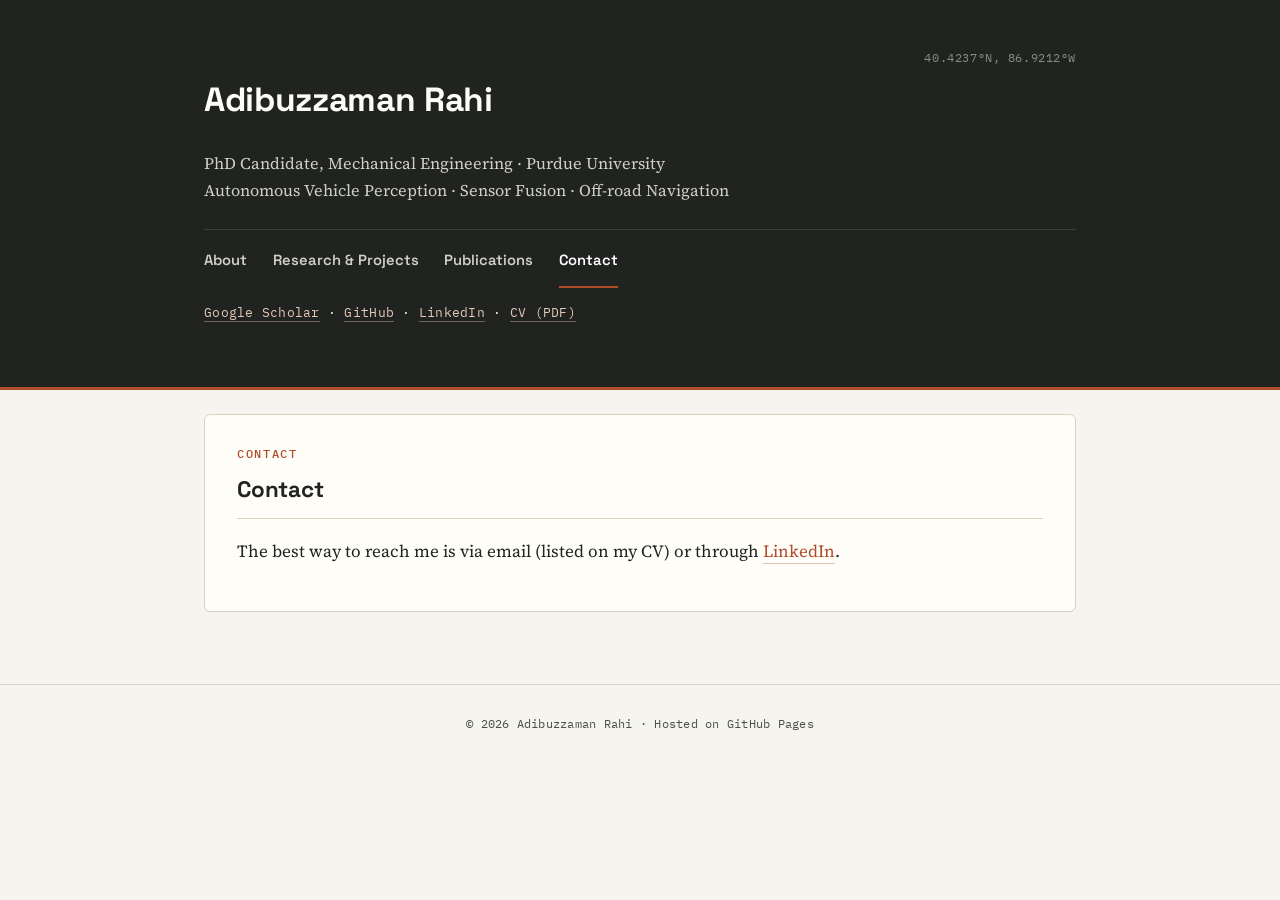
<file: contact.html>
<!DOCTYPE html>
<html lang="en">
<head>
  <meta charset="UTF-8">
  <title>Adibuzzaman Rahi | Contact</title>
  <meta name="viewport" content="width=device-width, initial-scale=1">
  <meta name="description" content="Contact Adibuzzaman Rahi, PhD candidate in Mechanical Engineering at Purdue University.">

  <link rel="preconnect" href="https://fonts.googleapis.com">
  <link rel="preconnect" href="https://fonts.gstatic.com" crossorigin>
  <link href="https://fonts.googleapis.com/css2?family=Space+Grotesk:wght@500;600;700&family=Source+Serif+4:opsz,wght@8..60,400;8..60,600&family=IBM+Plex+Mono:wght@400;500&display=swap" rel="stylesheet">
  <link rel="stylesheet" href="style.css">
</head>
<body>

<header>
  <div class="container">
    <span class="coord-tag">40.4237°N, 86.9212°W</span>
    <h1><a href="index.html">Adibuzzaman Rahi</a></h1>
    <p class="tagline">
      PhD Candidate, Mechanical Engineering · Purdue University<br>
      Autonomous Vehicle Perception · Sensor Fusion · Off-road Navigation
    </p>
    <nav class="site-nav">
      <a href="index.html">About</a>
      <a href="research.html">Research &amp; Projects</a>
      <a href="publications.html">Publications</a>
      <a href="contact.html" class="active">Contact</a>
    </nav>
    <p class="nav-links">
      <a href="https://scholar.google.com/citations?user=qTOtY88AAAAJ" target="_blank">Google Scholar</a> ·
      <a href="https://github.com/11rahi23" target="_blank">GitHub</a> ·
      <a href="https://www.linkedin.com/in/adibuzzamanrahi" target="_blank">LinkedIn</a> ·
      <a href="files/Full_CV.pdf" target="_blank">CV (PDF)</a>
    </p>
  </div>
</header>

<main class="container">

  <section class="section">
    <p class="eyebrow">Contact</p>
    <h2>Contact</h2>
    <p>
      The best way to reach me is via email (listed on my CV) or through
      <a href="https://www.linkedin.com/in/adibuzzamanrahi" target="_blank">LinkedIn</a>.
    </p>
  </section>

</main>

<footer class="footer">
  © <span id="year"></span> Adibuzzaman Rahi · Hosted on GitHub Pages
</footer>

<script>
  document.getElementById('year').textContent = new Date().getFullYear();
</script>

</body>
</html>
</file>
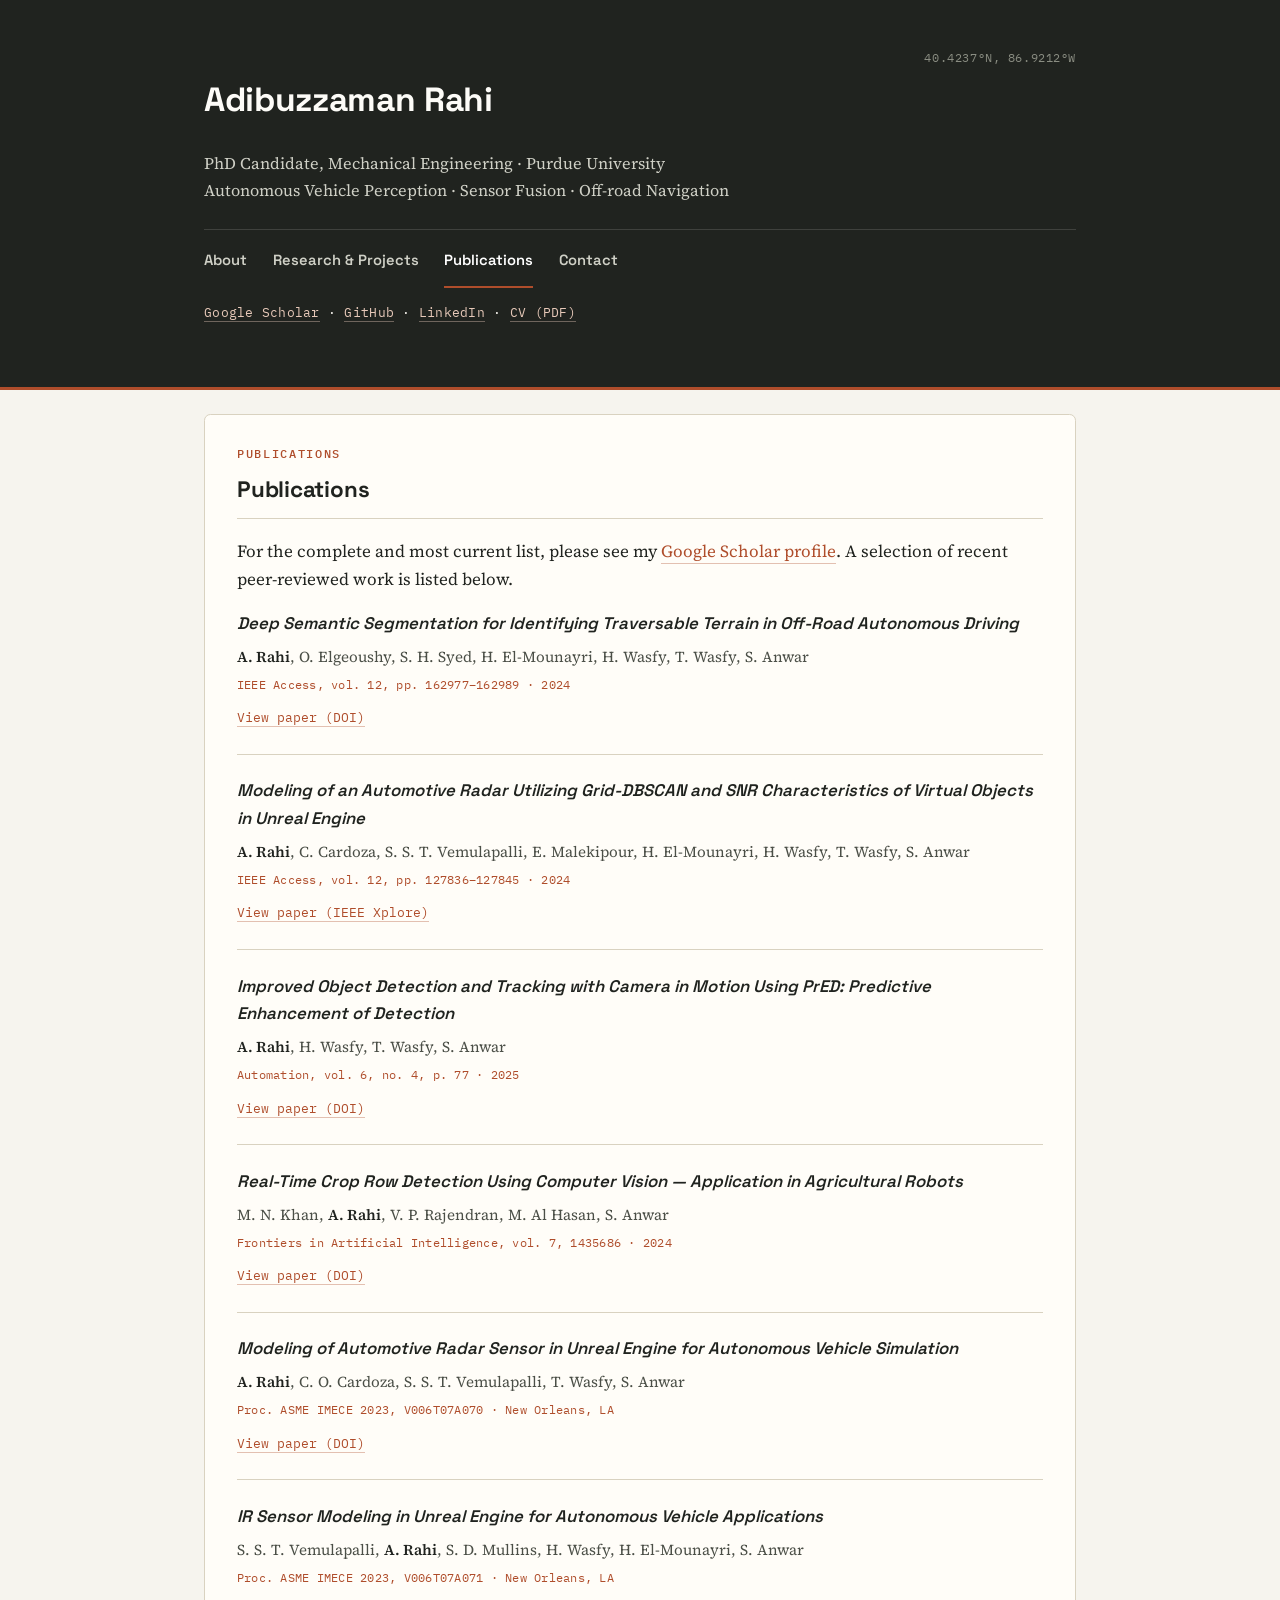
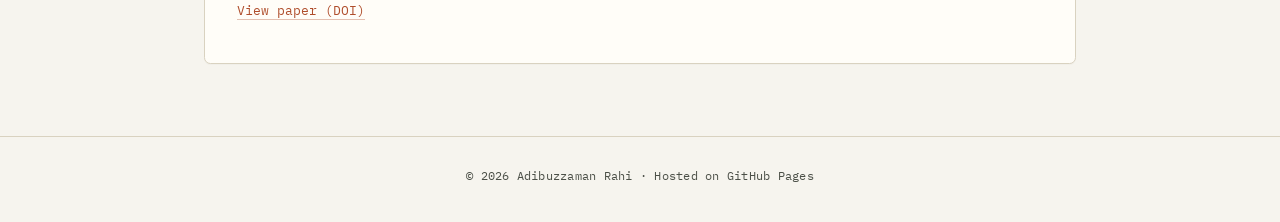
<file: publications.html>
<!DOCTYPE html>
<html lang="en">
<head>
  <meta charset="UTF-8">
  <title>Adibuzzaman Rahi | Publications</title>
  <meta name="viewport" content="width=device-width, initial-scale=1">
  <meta name="description" content="Publications by Adibuzzaman Rahi on autonomous vehicle perception, sensor fusion, and off-road navigation.">

  <link rel="preconnect" href="https://fonts.googleapis.com">
  <link rel="preconnect" href="https://fonts.gstatic.com" crossorigin>
  <link href="https://fonts.googleapis.com/css2?family=Space+Grotesk:wght@500;600;700&family=Source+Serif+4:opsz,wght@8..60,400;8..60,600&family=IBM+Plex+Mono:wght@400;500&display=swap" rel="stylesheet">
  <link rel="stylesheet" href="style.css">
</head>
<body>

<header>
  <div class="container">
    <span class="coord-tag">40.4237°N, 86.9212°W</span>
    <h1><a href="index.html">Adibuzzaman Rahi</a></h1>
    <p class="tagline">
      PhD Candidate, Mechanical Engineering · Purdue University<br>
      Autonomous Vehicle Perception · Sensor Fusion · Off-road Navigation
    </p>
    <nav class="site-nav">
      <a href="index.html">About</a>
      <a href="research.html">Research &amp; Projects</a>
      <a href="publications.html" class="active">Publications</a>
      <a href="contact.html">Contact</a>
    </nav>
    <p class="nav-links">
      <a href="https://scholar.google.com/citations?user=qTOtY88AAAAJ" target="_blank">Google Scholar</a> ·
      <a href="https://github.com/11rahi23" target="_blank">GitHub</a> ·
      <a href="https://www.linkedin.com/in/adibuzzamanrahi" target="_blank">LinkedIn</a> ·
      <a href="files/Full_CV.pdf" target="_blank">CV (PDF)</a>
    </p>
  </div>
</header>

<main class="container">

  <section class="section">
    <p class="eyebrow">Publications</p>
    <h2>Publications</h2>
    <p>
      For the complete and most current list, please see my
      <a href="https://scholar.google.com/citations?user=qTOtY88AAAAJ" target="_blank">Google Scholar profile</a>.
      A selection of recent peer-reviewed work is listed below.
    </p>

    <div class="pub">
      <p class="pub-title"><em>Deep Semantic Segmentation for Identifying Traversable Terrain in Off-Road Autonomous Driving</em></p>
      <p class="pub-authors"><span class="me">A. Rahi</span>, O. Elgeoushy, S. H. Syed, H. El-Mounayri, H. Wasfy, T. Wasfy, S. Anwar</p>
      <p class="pub-venue">IEEE Access, vol. 12, pp. 162977–162989 · 2024</p>
      <p class="pub-link"><a href="https://doi.org/10.1109/ACCESS.2024.3491135" target="_blank">View paper (DOI)</a></p>
    </div>

    <div class="pub">
      <p class="pub-title"><em>Modeling of an Automotive Radar Utilizing Grid-DBSCAN and SNR Characteristics of Virtual Objects in Unreal Engine</em></p>
      <p class="pub-authors"><span class="me">A. Rahi</span>, C. Cardoza, S. S. T. Vemulapalli, E. Malekipour, H. El-Mounayri, H. Wasfy, T. Wasfy, S. Anwar</p>
      <p class="pub-venue">IEEE Access, vol. 12, pp. 127836–127845 · 2024</p>
      <p class="pub-link"><a href="https://ieeexplore.ieee.org/document/10666669" target="_blank">View paper (IEEE Xplore)</a></p>
    </div>

    <div class="pub">
      <p class="pub-title"><em>Improved Object Detection and Tracking with Camera in Motion Using PrED: Predictive Enhancement of Detection</em></p>
      <p class="pub-authors"><span class="me">A. Rahi</span>, H. Wasfy, T. Wasfy, S. Anwar</p>
      <p class="pub-venue">Automation, vol. 6, no. 4, p. 77 · 2025</p>
      <p class="pub-link"><a href="https://doi.org/10.3390/automation6040077" target="_blank">View paper (DOI)</a></p>
    </div>

    <div class="pub">
      <p class="pub-title"><em>Real-Time Crop Row Detection Using Computer Vision — Application in Agricultural Robots</em></p>
      <p class="pub-authors">M. N. Khan, <span class="me">A. Rahi</span>, V. P. Rajendran, M. Al Hasan, S. Anwar</p>
      <p class="pub-venue">Frontiers in Artificial Intelligence, vol. 7, 1435686 · 2024</p>
      <p class="pub-link"><a href="https://doi.org/10.3389/frai.2024.1435686" target="_blank">View paper (DOI)</a></p>
    </div>

    <div class="pub">
      <p class="pub-title"><em>Modeling of Automotive Radar Sensor in Unreal Engine for Autonomous Vehicle Simulation</em></p>
      <p class="pub-authors"><span class="me">A. Rahi</span>, C. O. Cardoza, S. S. T. Vemulapalli, T. Wasfy, S. Anwar</p>
      <p class="pub-venue">Proc. ASME IMECE 2023, V006T07A070 · New Orleans, LA</p>
      <p class="pub-link"><a href="https://doi.org/10.1115/IMECE2023-112964" target="_blank">View paper (DOI)</a></p>
    </div>

    <div class="pub">
      <p class="pub-title"><em>IR Sensor Modeling in Unreal Engine for Autonomous Vehicle Applications</em></p>
      <p class="pub-authors">S. S. T. Vemulapalli, <span class="me">A. Rahi</span>, S. D. Mullins, H. Wasfy, H. El-Mounayri, S. Anwar</p>
      <p class="pub-venue">Proc. ASME IMECE 2023, V006T07A071 · New Orleans, LA</p>
      <p class="pub-link"><a href="https://doi.org/10.1115/IMECE2023-113001" target="_blank">View paper (DOI)</a></p>
    </div>
  </section>

</main>

<footer class="footer">
  © <span id="year"></span> Adibuzzaman Rahi · Hosted on GitHub Pages
</footer>

<script>
  document.getElementById('year').textContent = new Date().getFullYear();
</script>

</body>
</html>
</file>
<file: style.css>
:root {
  --paper: #f6f4ee;       /* warm paper background */
  --card: #fffdf8;        /* slightly lifted card surface */
  --ink: #20231f;         /* near-black, warm dark */
  --ink-soft: #4b4f47;    /* secondary text */
  --khaki: #8a6d3b;       /* trail / contour line */
  --moss: #51694f;        /* terrain / vegetation accent */
  --rust: #af4d2b;        /* signal accent, used sparingly */
  --line: #d9d2c0;        /* hairline / border tone */
}

* { box-sizing: border-box; }

body {
  font-family: "Source Serif 4", Georgia, serif;
  margin: 0;
  padding: 0;
  line-height: 1.65;
  background: var(--paper);
  color: var(--ink);
  font-size: 17px;
}

h1, h2, h3 {
  margin-top: 0;
  color: var(--ink);
  font-family: "Space Grotesk", sans-serif;
  letter-spacing: -0.01em;
}

a {
  color: var(--rust);
  text-decoration: none;
  border-bottom: 1px solid rgba(175, 77, 43, 0.35);
}
a:hover {
  border-bottom-color: var(--rust);
}

.container {
  max-width: 920px;
  margin: 0 auto;
  padding: 1.5rem;
}

/* ---------- Header ---------- */
header {
  position: relative;
  background-color: var(--ink);
  color: #f6f4ee;
  padding: 3rem 1.5rem 0;
  border-bottom: 3px solid var(--rust);
}
header .container {
  position: relative;
}
header .coord-tag {
  position: absolute;
  top: 0;
  right: 1.5rem;
  font-family: "IBM Plex Mono", monospace;
  font-size: 0.72rem;
  letter-spacing: 0.05em;
  color: #8a8d82;
}
header h1 {
  color: #fdfcf8;
  font-size: 2.1rem;
  font-weight: 700;
}
header h1 a {
  color: inherit;
  border-bottom: none;
}
header .tagline {
  font-size: 1.02rem;
  margin: 0.4rem 0 0;
  color: #cfd0c6;
  font-family: "Source Serif 4", serif;
}

/* primary page navigation */
.site-nav {
  display: flex;
  gap: 1.6rem;
  flex-wrap: wrap;
  margin-top: 1.6rem;
  padding-top: 1.1rem;
  border-top: 1px solid rgba(246, 244, 238, 0.14);
  font-family: "Space Grotesk", sans-serif;
  font-size: 0.92rem;
  font-weight: 600;
}
.site-nav a {
  color: #cfd0c6;
  border-bottom: 2px solid transparent;
  padding-bottom: 0.85rem;
}
.site-nav a:hover {
  color: #fff;
}
.site-nav a.active {
  color: #fff;
  border-bottom-color: var(--rust);
}

/* secondary external links line */
.nav-links {
  margin-top: 0;
  padding: 0.9rem 0 1.6rem;
  font-family: "IBM Plex Mono", monospace;
  font-size: 0.82rem;
  letter-spacing: 0.02em;
}
.nav-links a {
  color: #e7c9b9;
  border-bottom-color: rgba(231, 201, 185, 0.4);
}
.nav-links a:hover {
  color: #fff;
  border-bottom-color: #fff;
}

/* ---------- Sections ---------- */
.section {
  margin-bottom: 2rem;
  background: var(--card);
  padding: 1.85rem 2rem;
  border-radius: 0.4rem;
  border: 1px solid var(--line);
  box-shadow: 0 1px 0 rgba(32, 35, 31, 0.02);
}

.eyebrow {
  font-family: "IBM Plex Mono", monospace;
  font-size: 0.74rem;
  letter-spacing: 0.14em;
  text-transform: uppercase;
  color: var(--rust);
  margin: 0 0 0.5rem;
  font-weight: 500;
}

h2 {
  font-size: 1.4rem;
  padding-bottom: 0.6rem;
  border-bottom: 1px solid var(--line);
  margin-bottom: 1.1rem;
}

h3 {
  font-size: 1.08rem;
  color: var(--moss);
  margin-top: 1.6rem;
  margin-bottom: 0.3rem;
}

/* ---------- About / photo layout ---------- */
.about-grid {
  display: flex;
  gap: 1.9rem;
  align-items: flex-start;
}
.about-photo-wrap {
  flex: 0 0 188px;
}
.about-photo-frame {
  position: relative;
  width: 188px;
  height: 188px;
}
.about-photo-frame::before {
  content: "";
  position: absolute;
  top: 9px;
  left: 9px;
  width: 100%;
  height: 100%;
  border: 1.5px solid var(--rust);
  border-radius: 0.25rem;
  z-index: 0;
}
.about-photo-frame img {
  position: relative;
  z-index: 1;
  width: 188px;
  height: 188px;
  object-fit: cover;
  border-radius: 0.25rem;
  border: 1.5px solid var(--ink);
  display: block;
  margin: 0;
}
.photo-caption {
  font-family: "IBM Plex Mono", monospace;
  font-size: 0.68rem;
  letter-spacing: 0.06em;
  text-transform: uppercase;
  color: var(--ink-soft);
  margin-top: 0.85rem;
  text-align: center;
}
.about-text {
  flex: 1 1 auto;
  min-width: 0;
}
.about-text p:first-child { margin-top: 0; }

@media (max-width: 600px) {
  header, .container { padding: 1.25rem; }
  header { padding-top: 2rem; }
  .section { padding: 1.4rem 1.3rem; }
  .about-grid {
    flex-direction: column;
    align-items: center;
    text-align: left;
  }
  .about-photo-wrap { flex: 0 0 auto; }
  .site-nav { gap: 1.1rem; font-size: 0.86rem; }
}

/* ---------- Tags / pills ---------- */
.tag-row { margin-top: 1.1rem; }
.pill {
  display: inline-block;
  font-family: "IBM Plex Mono", monospace;
  font-size: 0.74rem;
  letter-spacing: 0.02em;
  color: var(--ink-soft);
  background: transparent;
  padding: 0.3rem 0;
  margin: 0 1.1rem 0.4rem 0;
  border-bottom: 2px solid var(--moss);
}

ul {
  padding-left: 1.2rem;
  margin-top: 0.5rem;
}
li { margin-bottom: 0.35rem; }

img {
  display: block;
  margin-top: 0.85rem;
  border-radius: 0.3rem;
  border: 1px solid var(--line);
  max-width: 100%;
  height: auto;
}

.pub {
  margin-top: 1.6rem;
  padding-top: 1.4rem;
  border-top: 1px solid var(--line);
}
.pub:first-of-type {
  margin-top: 0;
  padding-top: 0;
  border-top: none;
}
.pub-title {
  font-family: "Space Grotesk", sans-serif;
  font-size: 1.05rem;
  font-weight: 600;
  color: var(--ink);
  margin: 0 0 0.4rem;
}
.pub-authors {
  font-size: 0.95rem;
  color: var(--ink-soft);
  margin: 0 0 0.3rem;
}
.pub-authors .me {
  color: var(--ink);
  font-weight: 600;
}
.pub-venue {
  font-family: "IBM Plex Mono", monospace;
  font-size: 0.78rem;
  letter-spacing: 0.02em;
  color: var(--rust);
  margin: 0 0 0.5rem;
}
.pub-link {
  font-family: "IBM Plex Mono", monospace;
  font-size: 0.8rem;
}

.footer {
  text-align: center;
  font-family: "IBM Plex Mono", monospace;
  font-size: 0.78rem;
  letter-spacing: 0.02em;
  color: var(--ink-soft);
  padding: 1.75rem 0 2.25rem;
  border-top: 1px solid var(--line);
  margin-top: 1rem;
}
</file>
